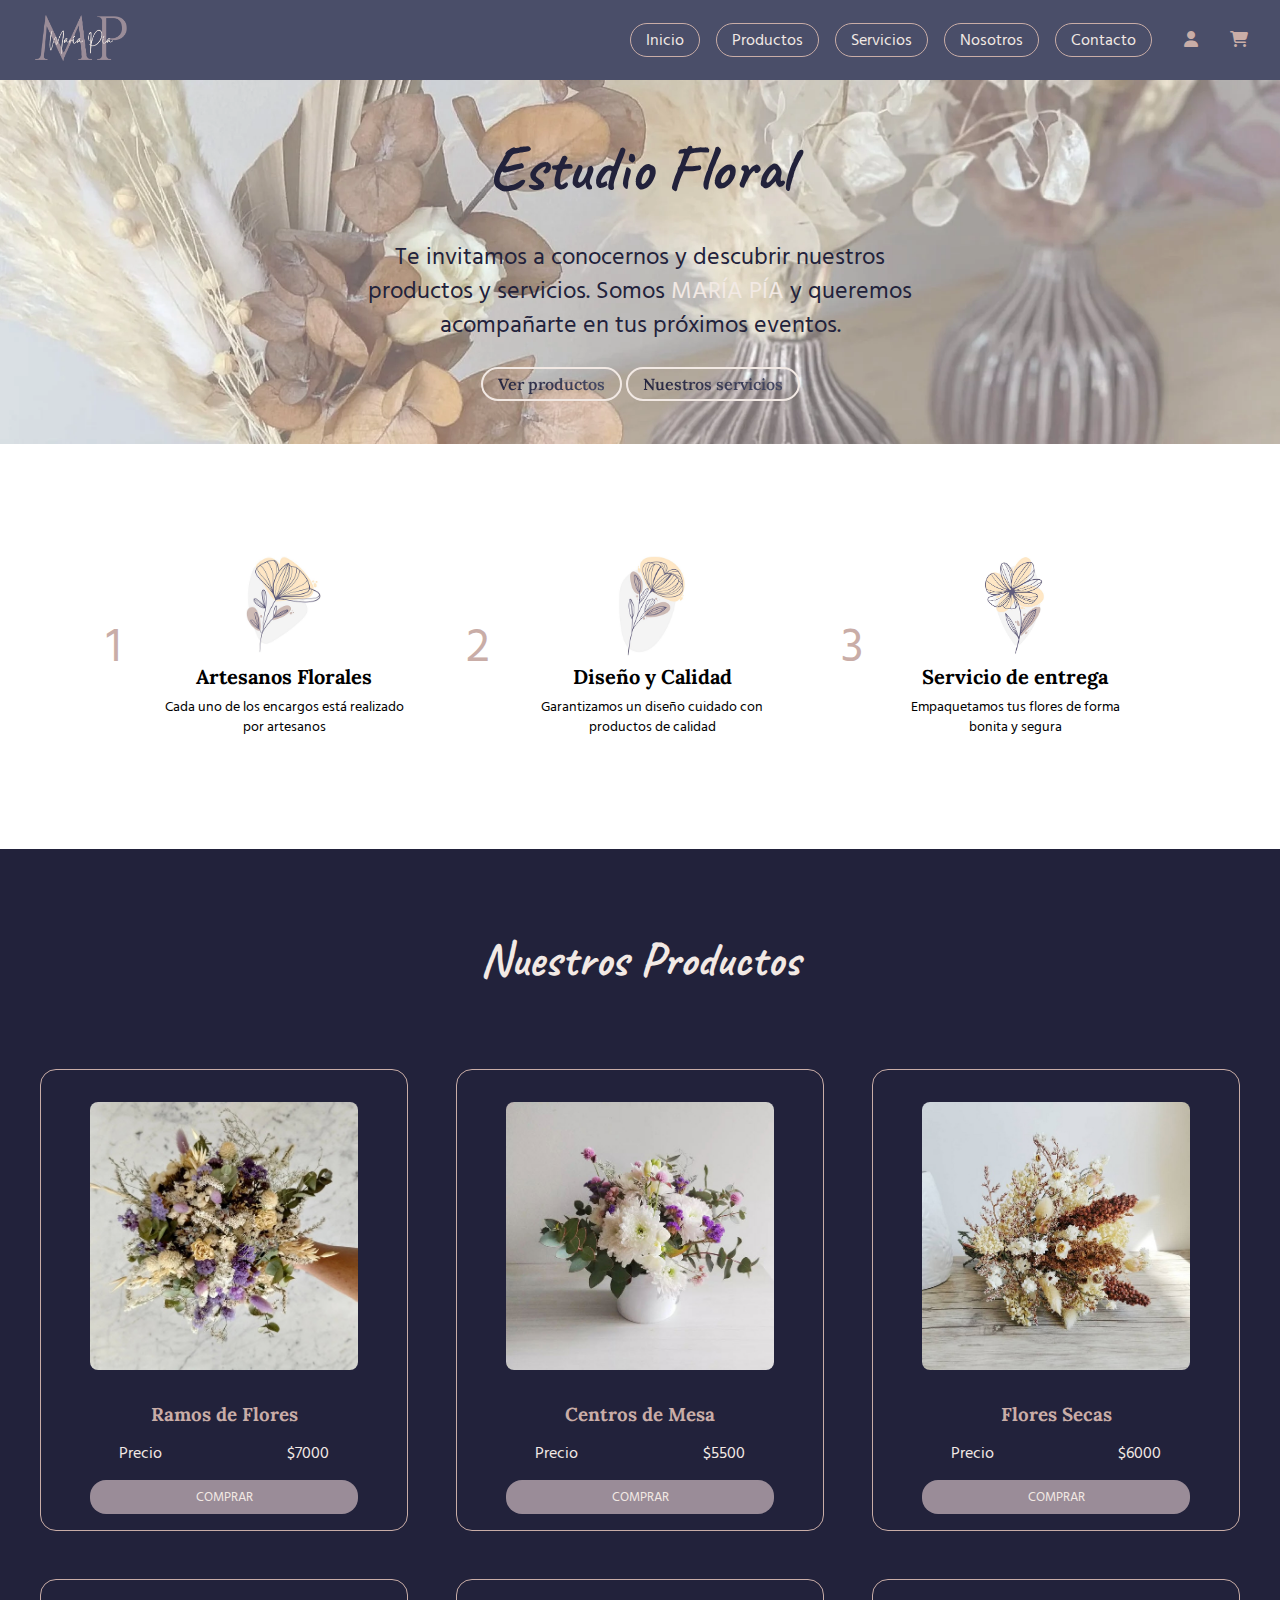
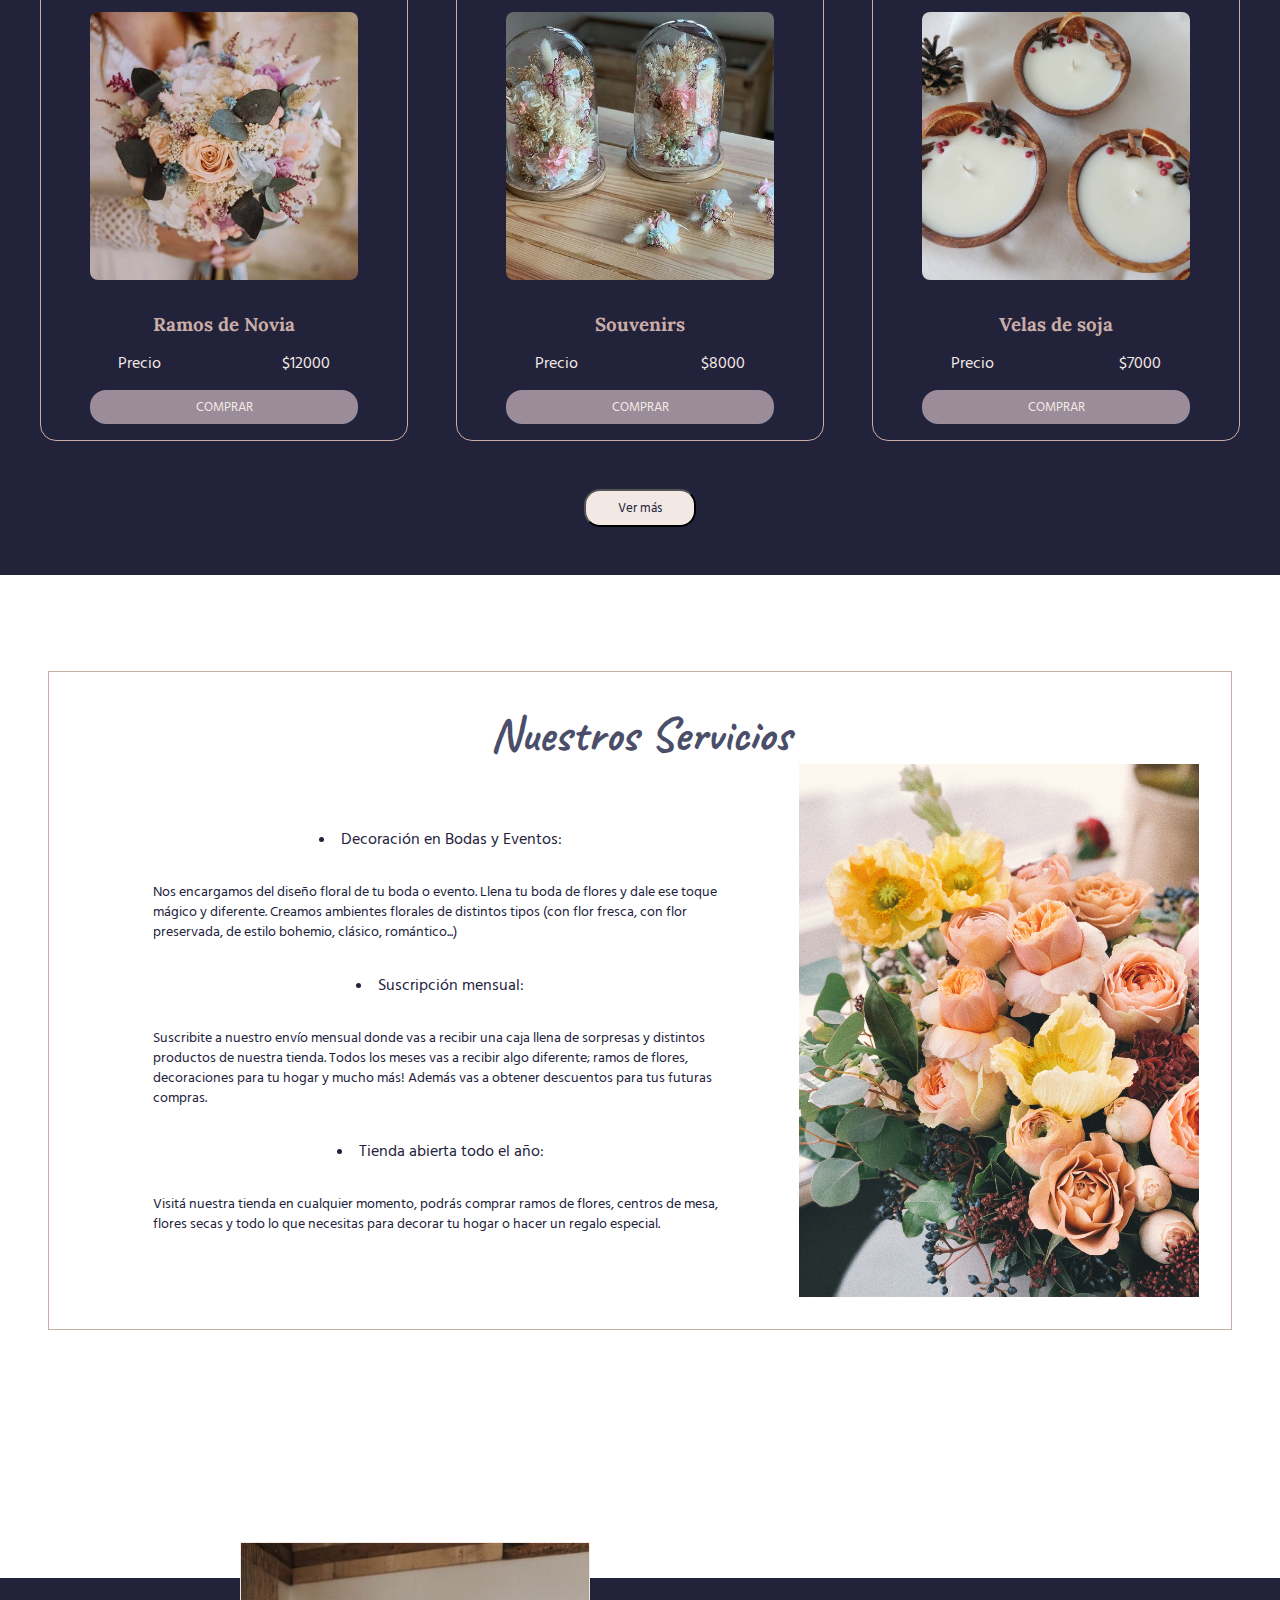
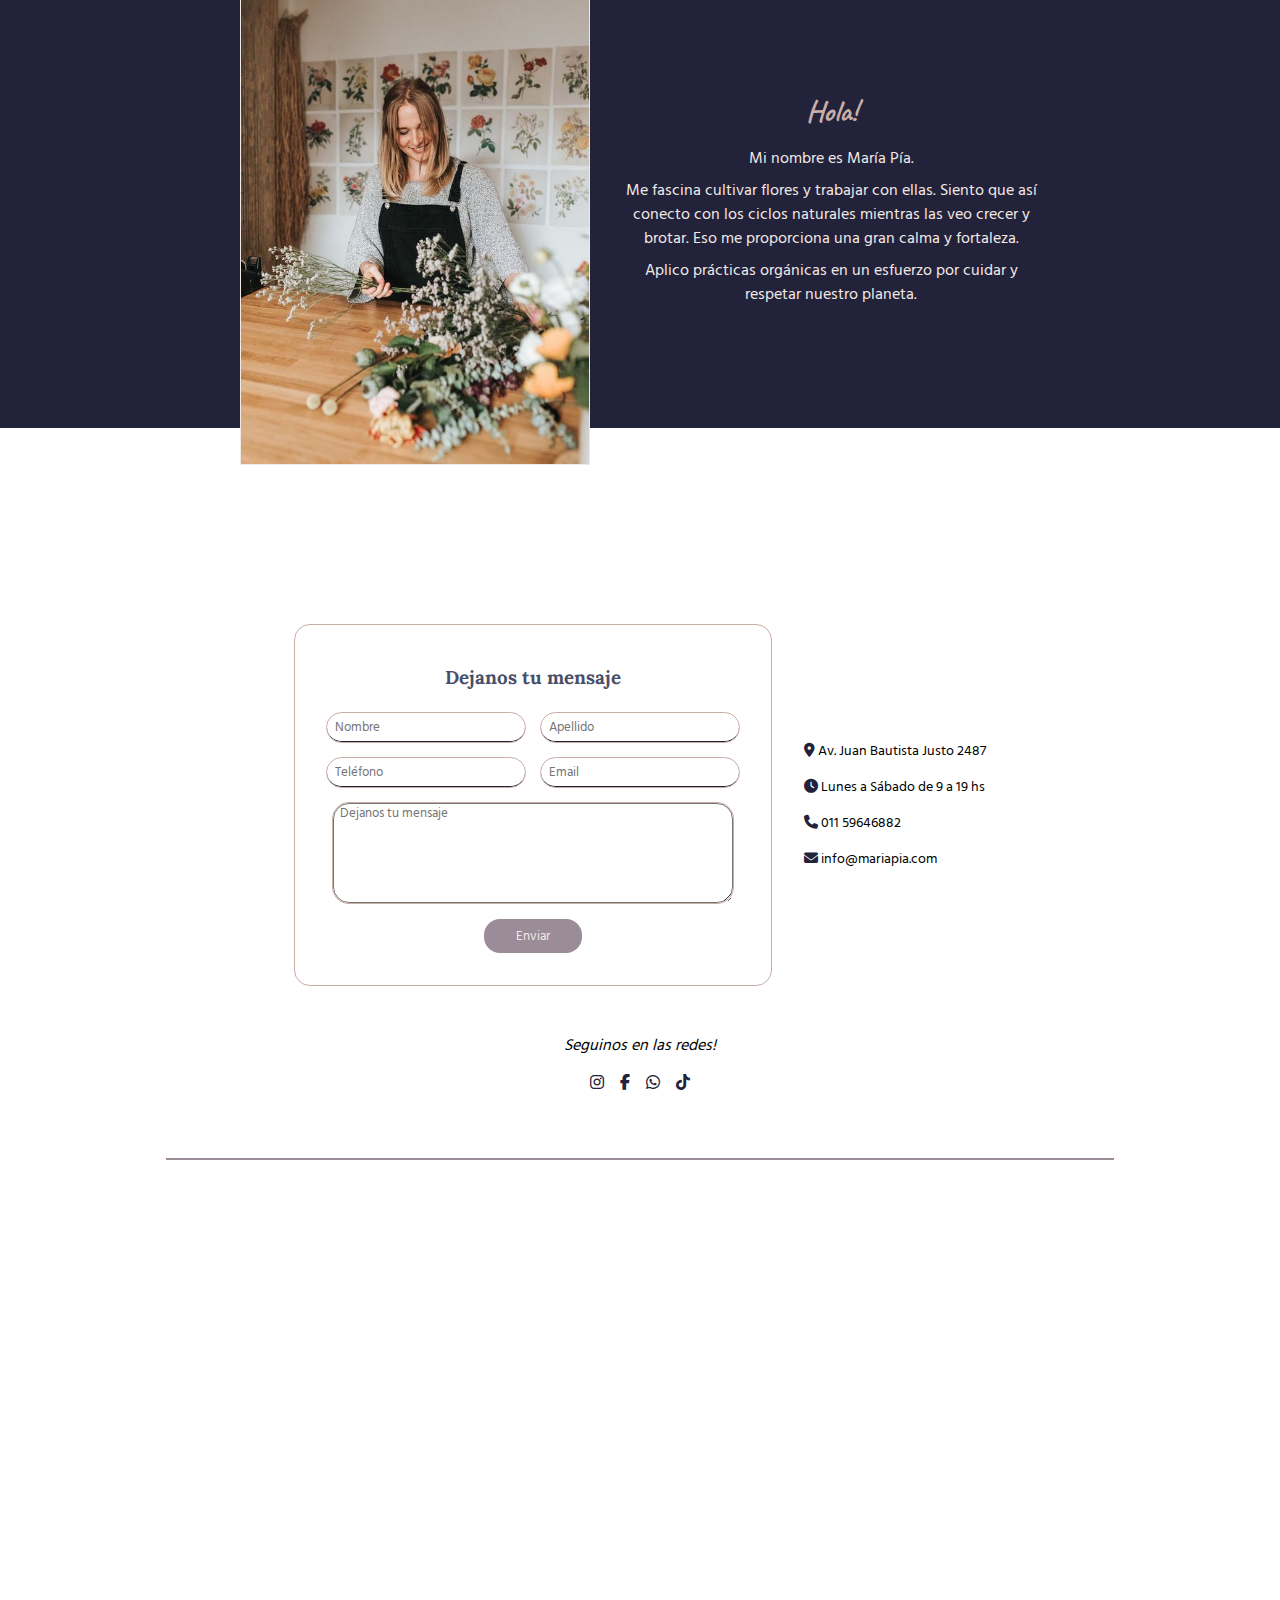
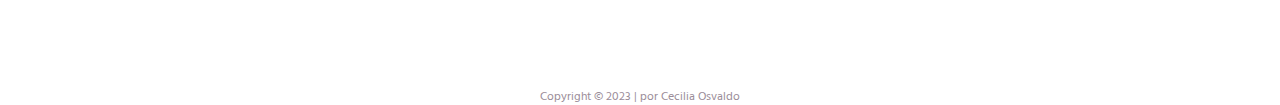
<file: index.html>
<!DOCTYPE html>
<html lang="en">
  <head>
    <meta charset="UTF-8" />
    <meta name="viewport" content="width=device-width, initial-scale=1.0" />
    <title>Estudio Floral María Pía</title>
    <link rel="shortcut icon" href="./assets/favicon_io/favicon-32x32.png" type="image/x-icon" />
    <link rel="stylesheet" href="https://cdnjs.cloudflare.com/ajax/libs/font-awesome/6.4.0/css/all.min.css" />
    <link rel="stylesheet" href="./assets/style.css" />
    <link rel="stylesheet" href="/assets/responsive.css" />
    <link rel="stylesheet" href="./assets/animaciones.css" />
  </head>
  <body>
    <header>
      <a href="./index.html"><img src="./assets/logo.png" alt="Logo" class="logo" /></a>

      <nav class="navbar">
        <label for="toggle-menu"><i class="fa-solid fa-bars"></i></label>
        <input type="checkbox" id="toggle-menu" />

        <ul class="navbar__list">
          <li><a href="./index.html">Inicio</a></li>
          <li><a href="#productos">Productos</a></li>
          <li><a href="#servicios">Servicios</a></li>
          <li><a href="#nosotros">Nosotros</a></li>
          <li><a href="#contacto">Contacto</a></li>
        </ul>

        <a href="/login.html"> <i class="fa-solid fa-user"></i></a>

        <label for="toggle-cart"><i class="fa-solid fa-cart-shopping"></i></label>
        <input type="checkbox" id="toggle-cart" />

        <div class="cart">
          <div class="cart__container">
            <h3>Carrito de compras</h3>
            <div class="cart__line"></div>
            <i class="fa-solid fa-bag-shopping"></i>
            <p>No hay productos en el carrito.</p>
          </div>
        </div>
      </nav>
    </header>

    <main>
      <section id="hero">
        <div class="hero__container">
          <h1>Estudio Floral</h1>
          <p>Te invitamos a conocernos y descubrir nuestros productos y servicios. Somos <span>María Pía</span> y queremos acompañarte en tus próximos eventos.</p>

          <div class="hero__container__buttons">
            <a href="#productos">Ver productos</a>

            <a href="#servicios">Nuestros servicios</a>
          </div>
        </div>
      </section>

      <section id="about_info">
        <div class="about_info_container">
          <div class="container__cajas">
            <span>1</span>
            <div class="cajas__info">
              <img src="./assets/flor1.png" alt="" />
              <h2>Artesanos Florales</h2>
              <p>Cada uno de los encargos está realizado por artesanos</p>
            </div>
          </div>

          <div class="container__cajas">
            <span>2</span>
            <div class="cajas__info">
              <img src="./assets/flor2.png" alt="" />
              <h2>Diseño y Calidad</h2>
              <p>Garantizamos un diseño cuidado con productos de calidad</p>
            </div>
          </div>

          <div class="container__cajas">
            <span>3</span>
            <div class="cajas__info">
              <img src="./assets/flor3.png" alt="" />
              <h2>Servicio de entrega</h2>
              <p>Empaquetamos tus flores de forma bonita y segura</p>
            </div>
          </div>
        </div>
      </section>

      <section id="productos">
        <h1>Nuestros Productos</h1>

        <div class="productos__container">
          <!-- PRODUCTO 1 -->
          <div class="product">
            <img src="./assets/productos/ramo de flores.jpg" alt="Ramo" class="img_product" />

            <div class="product__info">
              <h3>Ramos de Flores</h3>
            </div>

            <div class="product__price">
              <p>Precio</p>
              <span>$7000</span>
            </div>
            <button>Comprar</button>
          </div>

          <!-- PRODUCTO 2 -->

          <div class="product">
            <img src="./assets/productos/centro de mesa.jpg" alt="Ramo" class="img_product" />

            <div class="product__info">
              <h3>Centros de Mesa</h3>
            </div>

            <div class="product__price">
              <p>Precio</p>
              <span>$5500</span>
            </div>
            <button>Comprar</button>
          </div>

          <!-- PRODUCTO 3 -->

          <div class="product">
            <img src="./assets/productos/flores secas.jpg" alt="Ramo" class="img_product" />

            <div class="product__info">
              <h3>Flores Secas</h3>
            </div>

            <div class="product__price">
              <p>Precio</p>
              <span>$6000</span>
            </div>
            <button>Comprar</button>
          </div>

          <!-- PRODUCTO 4 -->
          <div class="product">
            <img src="./assets/productos/ramo de novia.jpg" alt="Ramo" class="img_product" />

            <div class="product__info">
              <h3>Ramos de Novia</h3>
            </div>

            <div class="product__price">
              <p>Precio</p>
              <span>$12000</span>
            </div>
            <button>Comprar</button>
          </div>

          <!-- PRODUCTO 5 -->
          <div class="product">
            <img src="./assets/productos/souvenirs.jpg" alt="Ramo" class="img_product" />

            <div class="product__info">
              <h3>Souvenirs</h3>
            </div>

            <div class="product__price">
              <p>Precio</p>
              <span>$8000</span>
            </div>
            <button>Comprar</button>
          </div>

          <!-- PRODUCTO 6 -->
          <div class="product">
            <img src="./assets/productos/velas de soja.jpg" alt="Ramo" class="img_product" />

            <div class="product__info">
              <h3>Velas de soja</h3>
            </div>

            <div class="product__price">
              <p>Precio</p>
              <span>$7000</span>
            </div>
            <button>Comprar</button>
          </div>
        </div>
        <button class="productos_mas">Ver más</button>
      </section>

      <section id="servicios">
        <div class="servicios__container">
          <h1>Nuestros Servicios</h1>
          <div class="container_info">
            <div class="servicios_info">
              <ul>
                <li>Decoración en Bodas y Eventos:</li>
              </ul>
              <p>Nos encargamos del diseño floral de tu boda o evento. Llena tu boda de flores y dale ese toque mágico y diferente. Creamos ambientes florales de distintos tipos (con flor fresca, con flor preservada, de estilo bohemio, clásico, romántico...)</p>

              <ul>
                <li>Suscripción mensual:</li>
              </ul>
              <p>Suscribite a nuestro envío mensual donde vas a recibir una caja llena de sorpresas y distintos productos de nuestra tienda. Todos los meses vas a recibir algo diferente; ramos de flores, decoraciones para tu hogar y mucho más! Además vas a obtener descuentos para tus futuras compras.</p>

              <ul>
                <li>Tienda abierta todo el año:</li>
              </ul>
              <p>Visitá nuestra tienda en cualquier momento, podrás comprar ramos de flores, centros de mesa, flores secas y todo lo que necesitas para decorar tu hogar o hacer un regalo especial.</p>
            </div>

            <div class="servicios_imagen">
              <img src="./assets/img_hero/pexels-secret-garden-931179.jpg" />
            </div>
          </div>
        </div>
      </section>

      <section id="nosotros">
        <div class="nosotros__container">
          <div class="nosotros_imagen">
            <img src="./assets/nosotros.jpg" alt="" />
          </div>
          <div class="nosotros_texto">
            <h2>Hola!</h2>

            <p>Mi nombre es María Pía.</p>

            <p>Me fascina cultivar flores y trabajar con ellas. Siento que así conecto con los ciclos naturales mientras las veo crecer y brotar. Eso me proporciona una gran calma y fortaleza.</p>

            <p>Aplico prácticas orgánicas en un esfuerzo por cuidar y respetar nuestro planeta.</p>
          </div>
        </div>
      </section>
    </main>

    <footer id="contacto">
      <div class="contacto_container">
        <div class="contacto_top">
          <form class="formulario">
            <h3>Dejanos tu mensaje</h3>

            <div class="form_top">
              <input type="text" placeholder=" Nombre" required />
              <input type="text" placeholder=" Apellido" />
            </div>

            <div class="form_bottom">
              <input type="number" placeholder=" Teléfono" />
              <input type="email" placeholder=" Email" required />
            </div>
            <textarea name="" id="" rows="10" maxlength="500" placeholder="  Dejanos tu mensaje" required></textarea>
            <input type="submit" value="Enviar" class="form_submit" />
          </form>

          <div class="contacto_info">
            <ul>
              <li><i class="fa-solid fa-location-dot"></i> Av. Juan Bautista Justo 2487</li>
              <li><i class="fa-solid fa-clock"></i> Lunes a Sábado de 9 a 19 hs</li>
              <li><i class="fa-solid fa-phone"></i> 011 59646882</li>
              <li><i class="fa-solid fa-envelope"></i> info@mariapia.com</li>
            </ul>
          </div>
        </div>

        <div class="redes">
          <p>Seguinos en las redes!</p>

          <div class="redes_links">
            <a href="https://www.instagram.com/"><i class="fa-brands fa-instagram"></i></a>

            <a href="https://es-la.facebook.com/"><i class="fa-brands fa-facebook-f"></i></a>

            <a href="https://www.whatsapp.com/?lang=es_LA"><i class="fa-brands fa-whatsapp"></i></a>

            <a href="https://www.tiktok.com/es/"><i class="fa-brands fa-tiktok"></i></a>
          </div>
        </div>
      </div>
      <span class="linea"> </span>
      <div class="map">
        <iframe src="https://www.google.com/maps/embed?pb=!1m18!1m12!1m3!1d205.27529601921532!2d-58.44345160524346!3d-34.59392567254027!2m3!1f0!2f0!3f0!3m2!1i1024!2i768!4f13.1!3m3!1m2!1s0x95bcb5f5a2135cb5%3A0x1612b4fdf501efbb!2sAv.%20Juan%20Bautista%20Justo%202487%2C%20C1414CXA%20CABA!5e0!3m2!1ses!2sar!4v1691275880833!5m2!1ses!2sar" width="800" height="300" style="border: 0" allowfullscreen="" loading="lazy" referrerpolicy="no-referrer-when-downgrade"></iframe>
      </div>
    </footer>
    <p class="copyright">Copyright © 2023 | por <a href="https://github.com/Cecii24">Cecilia Osvaldo</a></p>
  </body>
</html>
</file>
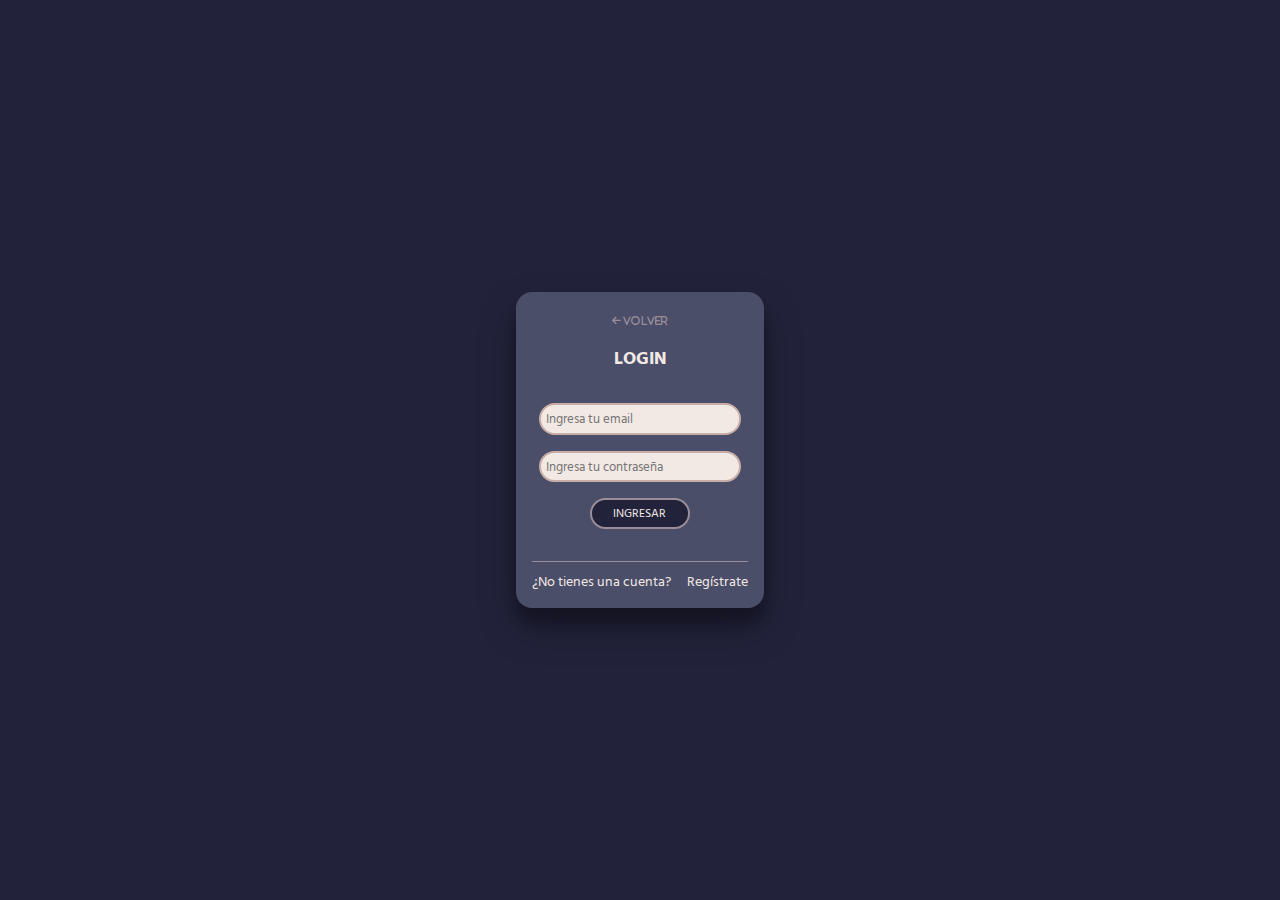
<file: login.html>
<!DOCTYPE html>
<html lang="en">
  <head>
    <meta charset="UTF-8" />
    <meta name="viewport" content="width=device-width, initial-scale=1.0" />
    <title>Estudio Floral María Pía</title>
    <link rel="stylesheet" href="./assets/user_pages.css" />
    <link rel="stylesheet" href="https://cdnjs.cloudflare.com/ajax/libs/font-awesome/6.4.0/css/all.min.css" />
    <link rel="shortcut icon" href="./assets/favicon_io/favicon-32x32.png" type="image/x-icon" />
  </head>
  <body>
    <section id="login">
      <div class="form__container">
        <div class="form__top">
          <a href="./index.html"><i class="fa-solid fa-arrow-left"> Volver</i></a>
        </div>

        <h2>Login</h2>
        <form class="formulario">
          <input type="email" name="email" id="email" placeholder="Ingresa tu email" required />
          <input type="password" name="password" id="password" placeholder="Ingresa tu contraseña" required />
          <input type="submit" value="Ingresar" class="login__button" />
        </form>
        <div class="form__bottom">
          <p>¿No tienes una cuenta?</p>
          <a href="./signup.html">Regístrate</a>
        </div>
      </div>
    </section>
  </body>
</html>
</file>
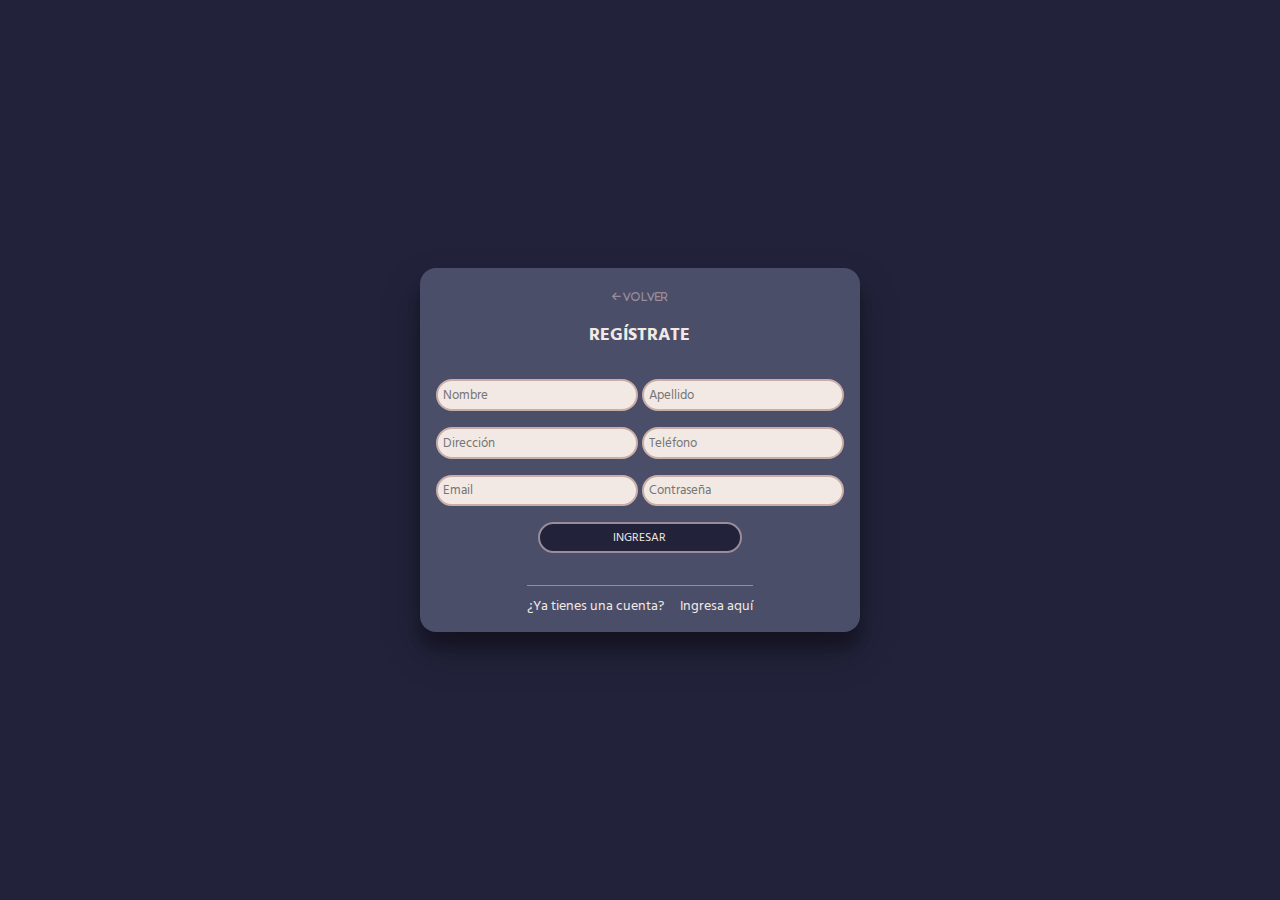
<file: signup.html>
<!DOCTYPE html>
<html lang="en">
  <head>
    <meta charset="UTF-8" />
    <meta name="viewport" content="width=device-width, initial-scale=1.0" />
    <title>Estudio Floral María Pía</title>
    <link rel="stylesheet" href="./assets/user_pages.css" />
    <link rel="stylesheet" href="https://cdnjs.cloudflare.com/ajax/libs/font-awesome/6.4.0/css/all.min.css" />
    <link rel="shortcut icon" href="./assets/favicon_io/favicon-32x32.png" type="image/x-icon" />
  </head>
  <body>
    <section id="signup">
      <div class="form__container">
        <div class="form__top">
          <a href="./index.html"><i class="fa-solid fa-arrow-left"> Volver</i></a>
        </div>
        <h2>Regístrate</h2>
        <form class="formulario">
          <div class="datos_personales">
            <input type="text" name="nombre" id="nombre" placeholder="Nombre" required />
            <input type="text" name="apellido" id="apellido" placeholder="Apellido" required />
          </div>
          <div class="datos_contacto">
            <input type="text" name="direccion" id="direccion" placeholder="Dirección" required />
            <input type="number" name="telefono" id="telefono" placeholder="Teléfono" required />
          </div>
          <div class="datos_acceso">
            <input type="email" name="email" id="email" placeholder="Email" required />
            <input type="password" name="password" id="password" placeholder="Contraseña" required />
          </div>
          <input type="submit" value="Ingresar" class="login__button" />
        </form>
        <div class="form__bottom">
          <p>¿Ya tienes una cuenta?</p>
          <a href="./login.html">Ingresa aquí</a>
        </div>
      </div>
    </section>
  </body>
</html>
</file>
<file: assets/style.css>
@import url("https://fonts.googleapis.com/css2?family=Hind+Madurai:wght@300;400&family=Lora:ital,wght@0,400;1,400;1,500&family=Signika:wght@600;700&display=swap");
@import url("https://fonts.googleapis.com/css2?family=Caveat:wght@700&display=swap");

:root {
  --violeta: #22223b;
  --grisaseo: #4a4e69;
  --lavanda: #9a8c98;
  --claro: #c9ada7;
  --beige: #f2e9e4;
}

/* 
font-family: 'Hind Madurai', sans-serif;

font-family: 'Lora', serif;

H1: font-family: "Caveat";
/* 

-------------------------------- RESET -------------------------------- */

* {
  padding: 0;
  margin: 0;
  box-sizing: border-box;
  text-decoration: none;
  list-style: none;
  font-family: "Hind Madurai", sans-serif;
  /* border: 1px solid crimson; */
}

/* -------------------------------- HEADER -------------------------------- */

header {
  width: 100%;
  height: 80px;
  padding: 0 2rem;
  background: var(--grisaseo);
  display: flex;
  position: sticky;
  top: 0;
  justify-content: space-between;
  align-items: center;
  z-index: 1;
}

.navbar {
  display: flex;
  justify-content: center;
  align-items: center;
  gap: 2rem;
}

.navbar__list {
  display: flex;
  gap: 1rem;
}

.navbar__list a {
  color: var(--beige);
  border: 1px solid var(--claro);
  border-radius: 2rem;
  -webkit-border-radius: 2rem;
  -moz-border-radius: 2rem;
  -ms-border-radius: 2rem;
  -o-border-radius: 2rem;
  padding: 5px 15px;
}

.logo {
  width: 100px;
}

.header__icons {
  display: flex;
  justify-content: center;
  align-items: center;
  gap: 1rem;
}

.header__icons img {
  width: 25px;
}

.fa-user,
.fa-cart-shopping {
  color: var(--claro);
  font-size: 1rem;
}

/* -------------------------------- RESPONSIVE NAVBAR -------------------------------- */

.fa-bars {
  font-size: 1.2rem;
  display: none;
}

#toggle-menu {
  display: none;
}

@media (max-width: 800px) {
  .navbar ul {
    background: var(--grisaseo);
    width: 100%;
    height: calc(100vh - 80px);
    position: absolute;
    top: 80px;
    left: 0;
    flex-direction: column;
    justify-content: center;
    align-items: center;
    display: none;
  }

  .fa-bars {
    color: var(--claro);
    display: block;
  }

  #toggle-menu:checked + .navbar__list {
    display: flex;
  }

  .navbar__list {
    padding-right: 0;
  }
}

/* -------------------------------- CART -------------------------------- */

#toggle-cart {
  display: none;
}

.cart::-webkit-scrollbar {
  display: none;
}

.cart {
  position: absolute;
  right: 0;
  top: 80px;
  height: calc(100vh - 80px);
  display: flex;
  flex-direction: column;
  gap: 3rem;
  overflow-y: scroll;
  transform: translate(200%);
  transition: all 0.5s ease-in-out;
  z-index: 2;
  display: none;
  background: white;
  border: 2px solid var(--violeta);
  width: 40%;
}

#toggle-cart:checked + .cart {
  display: flex;
  transform: translate(0);
  -webkit-transform: translate(0);
  -moz-transform: translate(0);
  -ms-transform: translate(0);
  -o-transform: translate(0);
}

.cart__container {
  display: flex;
  justify-content: center;
  align-items: center;
  flex-direction: column;
  gap: 2rem;
}

.cart h3 {
  color: var(--violeta);
  font-size: 1rem;
  text-align: center;
  text-transform: uppercase;
  padding-top: 2rem;
}

.cart__line {
  border-top: 1px solid var(--claro);
  width: 80%;
}

.fa-bag-shopping {
  font-size: 30px;
  color: var(--lavanda);
}

.cart p {
  color: var(--grisaseo);
  text-align: center;
}

/* -------------------------------- HERO -------------------------------- */

#hero {
  background-image: url(./hero_bg.png);
  background-position: center;
  background-size: cover;
  padding: 3rem;
  display: flex;
  justify-content: center;
  align-items: center;
  flex-direction: column;
}

.hero__container {
  max-width: 1200px;
  display: flex;
  justify-content: center;
  align-items: center;
  flex-direction: column;
  gap: 2rem;
}

.hero__container h1 {
  color: var(--violeta);
  font-family: "Caveat";
  font-weight: 700;
  font-size: 4rem;
  text-align: center;
}

.hero__container p {
  color: var(--violeta);
  font-weight: 400;
  font-size: 1.5rem;
  width: 50%;
  text-align: center;
}

.hero__container span {
  text-transform: uppercase;
}

.hero__container__buttons a {
  padding: 5px 15px;
  border-radius: 10rem;
  -webkit-border-radius: 10rem;
  -moz-border-radius: 10rem;
  -ms-border-radius: 10rem;
  -o-border-radius: 10rem;
  border: 2px solid var(--beige);

  background: linear-gradient(to right, var(--violeta), var(--grisaseo));
  color: transparent;
  background-clip: text;
  -webkit-background-clip: text;
  font-family: "Lora", serif;
  font-weight: 600;
}

/* -------------------------------- INFO -------------------------------- */

#about_info {
  margin: 7rem auto;
}

#about_info,
.about_info_container,
.container__cajas,
.cajas__info {
  display: flex;
  justify-content: center;
  align-items: center;
}

#about_info img {
  height: 100px;
}

.about_info_container {
  padding: 0 1rem;
  max-width: 1200px;
  gap: 1rem;
}

.container__cajas {
  width: 80%;
}

.cajas__info {
  flex-direction: column;
  text-align: center;
  gap: 0.5rem;
}

.cajas__info h2 {
  font-family: "Lora", serif;
  font-size: 20px;
}

.cajas__info p {
  width: 80%;
  font-size: 14px;
}

#about_info span {
  color: var(--claro);
  font-size: 3rem;
}

/* -------------------------------- PRODUCTOS -------------------------------- */

#productos {
  background: var(--violeta);
  margin: 0 auto;
  text-align: center;
  width: 100%;
}

#productos h1 {
  color: var(--beige);
  font-family: "Caveat";
  font-size: 3rem;
  padding: 5rem 0;
}

.productos__container {
  max-width: 1200px;
  margin: 0 auto;
  display: grid;
  grid-template-columns: repeat(auto-fit, minmax(300px, 1fr));
  gap: 3rem;
  justify-content: center;
  align-items: center;
}

.product {
  border: 1px solid var(--claro);
  border-radius: 1rem;
  -webkit-border-radius: 1rem;
  -moz-border-radius: 1rem;
  -ms-border-radius: 1rem;
  -o-border-radius: 1rem;
  padding: 1rem;

  display: flex;
  flex-direction: column;
  justify-content: center;
  align-items: center;
  gap: 1rem;
}

.product__info h3 {
  font-family: "Lora", serif;
  color: var(--claro);
}

.product__price p,
span {
  color: var(--beige);
}

.product__price {
  display: flex;
  justify-content: space-around;
  align-items: center;
  width: 100%;
}

.img_product {
  padding: 1rem;
  width: 300px;
  max-height: 300px;
  min-height: 300px;
  object-fit: cover;
  border-radius: 1.5rem;
  -webkit-border-radius: 1.5rem;
  -moz-border-radius: 1.5rem;
  -ms-border-radius: 1.5rem;
  -o-border-radius: 1.5rem;
}

.product button {
  color: var(--beige);
  background: var(--lavanda);
  text-transform: uppercase;
  width: 80%;
  padding: 0.5rem 1rem;
  border-radius: 1rem;
  -webkit-border-radius: 1rem;
  -moz-border-radius: 1rem;
  -ms-border-radius: 1rem;
  -o-border-radius: 1rem;
  border: none;
}

.productos_mas {
  background: var(--beige);
  color: var(--violeta);

  margin: 3rem 0;
  padding: 0.5rem 2rem;
  border-radius: 1rem;
  -webkit-border-radius: 1rem;
  -moz-border-radius: 1rem;
  -ms-border-radius: 1rem;
  -o-border-radius: 1rem;
}

/* -------------------------------- SERVICIOS -------------------------------- */

#servicios {
  width: 100%;
  margin: 3rem auto;
  padding: 3rem;
}

#servicios,
.servicios__container,
.servicios_imagen,
.servicios_info,
.container_info {
  display: flex;
  justify-content: center;
  align-items: center;
}

.servicios__container {
  padding: 2rem;
  max-width: 1200px;
  border: 1px solid var(--claro);
  flex-direction: column;
}

#servicios h1 {
  color: var(--grisaseo);
  font-family: "Caveat";
  font-size: 3rem;
  text-align: center;
}

.servicios_info {
  flex-direction: column;
  gap: 2rem;
}

.servicios_info p {
  color: var(--violeta);
  width: 80%;
  font-size: 14px;
}

.servicios__container li {
  color: var(--violeta);
  list-style: inside;
}

.servicios_imagen img {
  width: 400px;
  object-fit: cover;
}

/* -------------------------------- NOSOTROS -------------------------------- */

#nosotros {
  margin-top: 200px;
  background: var(--violeta);
  width: 100%;
}

#nosotros,
.nosotros__container,
.nosotros_texto,
.nosotros_imagen {
  display: flex;
  justify-content: center;
  align-items: center;
}

.nosotros__container {
  margin: 0 auto;
  max-width: 1000px;
  height: 450px;
  padding: 100px;
  gap: 2rem;
}

.nosotros_imagen img {
  width: 350px;
  border: 1px solid var(--beige);
}

.nosotros__container h2 {
  color: var(--claro);
  font-family: "Caveat";
  font-size: 30px;
  margin-bottom: 1rem;
}

.nosotros__container p {
  color: var(--beige);
  text-align: center;
  line-height: 1.5rem;
  margin-bottom: 0.5rem;
}

.nosotros_texto {
  flex-direction: column;
}

/* -------------------------------- CONTACTO -------------------------------- */

#contacto {
  margin: 100px auto;
  padding: 3rem;
  width: 100%;
  flex-direction: column;
}

#contacto,
.contacto_container,
.contacto_top,
.formulario,
.map,
.contacto_info {
  display: flex;
  justify-content: center;
  align-items: center;
}

.contacto_top {
  gap: 2rem;
}

.contacto_container {
  padding: 3rem;
  flex-direction: column;
  max-width: 1200px;
  padding-bottom: 1rem;
}

#contacto span {
  width: 80%;
  border: 1px solid var(--lavanda);
}

.formulario {
  width: 100%;
  margin: 0 auto;
  flex-direction: column;
  padding: 2rem;
  gap: 1rem;
  border: 1px solid var(--claro);
  border-radius: 1rem;
  -webkit-border-radius: 1rem;
  -moz-border-radius: 1rem;
  -ms-border-radius: 1rem;
  -o-border-radius: 1rem;
}

.contacto_info {
  width: 100%;
  font-size: 14px;
}

.contacto_info ul {
  display: flex;
  flex-direction: column;
  gap: 1rem;
}

.formulario h3 {
  padding: 0.5rem;
  color: var(--grisaseo);
  font-family: "Lora", serif;
  text-align: center;
}

.form_top,
.form_bottom {
  display: flex;
  gap: 1rem;
}

textarea {
  min-width: 400px;
  max-width: 400px;
  max-height: 100px;
  min-height: 100px;
  border-radius: 1rem;
  -webkit-border-radius: 1rem;
  -moz-border-radius: 1rem;
  -ms-border-radius: 1rem;
  -o-border-radius: 1rem;
  outline: 1px solid var(--claro);
}

input {
  padding: 5px;
  border: none;
  outline: 1px solid var(--claro);
  border-bottom: 1px solid var(--violeta);
  border-radius: 1rem;
  -webkit-border-radius: 1rem;
  -moz-border-radius: 1rem;
  -ms-border-radius: 1rem;
  -o-border-radius: 1rem;
}

.form_submit {
  padding: 0.5rem 2rem;
  outline: none;
  border: none;
  background: var(--lavanda);
  color: var(--beige);
}

.redes,
.redes_links {
  display: flex;
  justify-content: center;
  align-items: center;
  gap: 1rem;
}

.redes {
  margin: 3rem;
  flex-direction: column;
}

.redes p {
  font-style: italic;
}

.map {
  width: 100%;
  margin-top: 5rem;
}

i {
  color: var(--violeta);
}

.copyright,
.copyright a {
  text-align: center;
  font-size: 12px;
  color: var(--lavanda);
}
</file>
<file: assets/responsive.css>
/* -------------------------------- MEDIA QUERIES -------------------------------- */

/* -------------------- 1200 -------------------- */

@media (max-width: 1200px) {
  .container_info {
    flex-direction: column;
    gap: 2rem;
  }

  .productos__container {
    margin: 0 1rem;
  }

  .servicios_info {
    text-align: center;
  }

  /* -------------------- 992 -------------------- */

  @media (max-width: 992px) {
    .hero__container p {
      width: 80%;
    }

    .about_info_container {
      flex-direction: column;
    }

    .container__cajas {
      padding: 1rem;
    }
  }

  /* -------------------- 768 -------------------- */

  @media (max-width: 768px) {
    .servicios_info p {
      width: 100%;
    }

    .productos__container {
      margin: 0 5rem;
    }
    .nosotros__container {
      flex-direction: column;
      height: auto;
    }

    .nosotros__container img {
      width: 80%;
    }

    .contacto_container {
      padding: 0rem;
      max-width: 500px;
    }

    .contacto_top {
      flex-direction: column;
    }
  }

  /* -------------------- 576 -------------------- */

  @media (max-width: 576px) {
    .hero__container h1 {
      font-size: 3rem;
    }
    .hero__container p {
      font-size: 1.2rem;
    }

    .servicios_imagen img {
      width: 250px;
      object-fit: cover;
    }

    /* FOOTER FORM */

    .form_top,
    .form_bottom {
      flex-direction: column;
    }

    .form_top input,
    .form_bottom input {
      width: 200px;
    }

    textarea {
      min-width: 300px;
      max-width: 300px;
    }
  }
}
</file>
<file: assets/animaciones.css>
html {
  scroll-behavior: smooth;
  scroll-padding-top: 80px;
}

@keyframes fade {
  from {
    opacity: 0;
  }

  to {
    opacity: 1;
  }
}

@keyframes slide-up {
  from {
    transform: translateY(100px);
  }

  to {
    transform: translateY(0);
  }
}

.hero__container h1,
.hero__container__buttons,
.hero__container p,
.about_info_container {
  animation: fade 1s ease-in 0s 1 normal forwards;
  -webkit-animation: fade 1s ease-in 0s 1 normal forwards;
}

.about_info_container {
  animation: slide-up ease-in 1s;
  -webkit-animation: slide-up ease-in 1s;
}

.navbar__list a:hover {
  transition: ease-in;
  box-shadow: var(--violeta) 0px 5px 15px;
  background: var(--claro);
  color: var(--violeta);
  -webkit-transition: ease-in;
  -moz-transition: ease-in;
  -ms-transition: ease-in;
  -o-transition: ease-in;
  cursor: pointer;
}

.navbar__list a:enabled {
  transition: ease-in;
  -webkit-transition: ease-in;
  -moz-transition: ease-in;
  -ms-transition: ease-in;
  -o-transition: ease-in;
}

.hero__container__buttons a:hover {
  background: var(--grisaseo);
  color: var(--beige);
  border: none;
  transition: ease-in;
  -webkit-transition: ease-in;
  -moz-transition: ease-in;
  -ms-transition: ease-in;
  -o-transition: ease-in;
  cursor: pointer;
}

.productos_mas:hover {
  background: var(--grisaseo);
  color: var(--beige);
  border: 1px solid var(--lavanda);
  transition: ease-in 0.5s;
  -webkit-transition: ease-in 0.5s;
  -moz-transition: ease-in 0.5s;
  -ms-transition: ease-in 0.5s;
  -o-transition: ease-in 0.5s;
  cursor: pointer;
}

.product button:hover {
  cursor: pointer;
  background: var(--beige);
  color: var(--violeta);
  border: 1px solid var(--grisaseo);
  font-weight: 800;
  transition: ease-in 0.3s;
  -webkit-transition: ease-in 0.3s;
  -moz-transition: ease-in 0.3s;
  -ms-transition: ease-in 0.3s;
  -o-transition: ease-in 0.3s;
}

.form_submit:hover {
  cursor: pointer;
  background: var(--violeta);
  border: none;
  color: var(--beige);
  text-transform: uppercase;
  transition: ease-in 0.5s;
  -webkit-transition: ease-in 0.5s;
  -moz-transition: ease-in 0.5s;
  -ms-transition: ease-in 0.5s;
  -o-transition: ease-in 0.5s;
}
</file>
<file: assets/user_pages.css>
@import url("https://fonts.googleapis.com/css2?family=Hind+Madurai:wght@300;400&family=Lora:ital,wght@0,400;1,400;1,500&family=Signika:wght@600;700&display=swap");
@import url("https://fonts.googleapis.com/css2?family=Caveat:wght@700&display=swap");

:root {
  --violeta: #22223b;
  --grisaseo: #4a4e69;
  --lavanda: #9a8c98;
  --claro: #c9ada7;
  --beige: #f2e9e4;
}

/* -------------------------------- RESET -------------------------------- */

* {
  padding: 0;
  margin: 0;
  box-sizing: border-box;
  text-decoration: none;
  list-style: none;
  font-family: "Hind Madurai", sans-serif;
  /* border: 1px solid crimson; */
}

/* -------------------------------- USER PAGES -------------------------------- */

body {
  color: var(--beige);
  background: var(--violeta);
}

#signup,
#login {
  margin: 0 auto;
  height: 100vh;
  display: flex;
  justify-content: center;
  align-items: center;
}

.form__container {
  margin: 0 1rem;
  padding: 1rem;
  background: var(--grisaseo);
  border-radius: 1rem;
  -webkit-border-radius: 1rem;
  -moz-border-radius: 1rem;
  -ms-border-radius: 1rem;
  -o-border-radius: 1rem;
  box-shadow: rgba(0, 0, 0, 0.3) 0px 19px 38px, rgba(0, 0, 0, 0.22) 0px 15px 12px;
}

.form__container,
.formulario {
  padding-block: 1rem;
  display: flex;
  justify-content: center;
  align-items: center;
  flex-direction: column;
  gap: 1rem;
}

input {
  background: var(--beige);
  padding: 0.3rem;
  border-radius: 1rem;
  -webkit-border-radius: 1rem;
  -moz-border-radius: 1rem;
  -ms-border-radius: 1rem;
  -o-border-radius: 1rem;
  outline: none;
  border: 2px solid var(--claro);
}

h2 {
  color: var(--beige);
  font-size: 18px;
  text-transform: uppercase;
}

.form__bottom {
  display: flex;
  gap: 1rem;
  border-top: 1px solid var(--lavanda);
}

p,
a {
  margin-top: 10px;
  color: var(--beige);
  font-size: 14px;
}

.login__button {
  width: 50%;
  padding: 0.3rem;

  color: var(--beige);
  background: var(--violeta);
  border: 2px solid var(--lavanda);
  font-size: 12px;
  text-transform: uppercase;
  cursor: pointer;
}

.datos_personales,
.datos_contacto,
.datos_acceso {
  display: flex;
  justify-content: center;
  align-items: center;
  gap: 0.3rem;
}

.form__top i {
  font-size: 10px;
  color: var(--lavanda);
}

.form__top i:hover {
  font-style: italic;
}

/* -------------------------------- RESPONSIVE -------------------------------- */

@media (max-width: 992px) {
  body {
    height: 100vh;
  }

  .datos_personales,
  .datos_contacto,
  .datos_acceso {
    flex-direction: column;
  }

  .formulario {
    gap: 0.3rem;
  }
}

/* -------------------------------- ANIMACIONES -------------------------------- */

input:focus {
  background: #2b2b4a;
  border: 2px solid var(--beige);
}

.login__button:hover {
  cursor: pointer;
  background: #2b2b4a;
  border: none;
}

.form__bottom a:hover {
  color: var(--claro);
}
</file>
